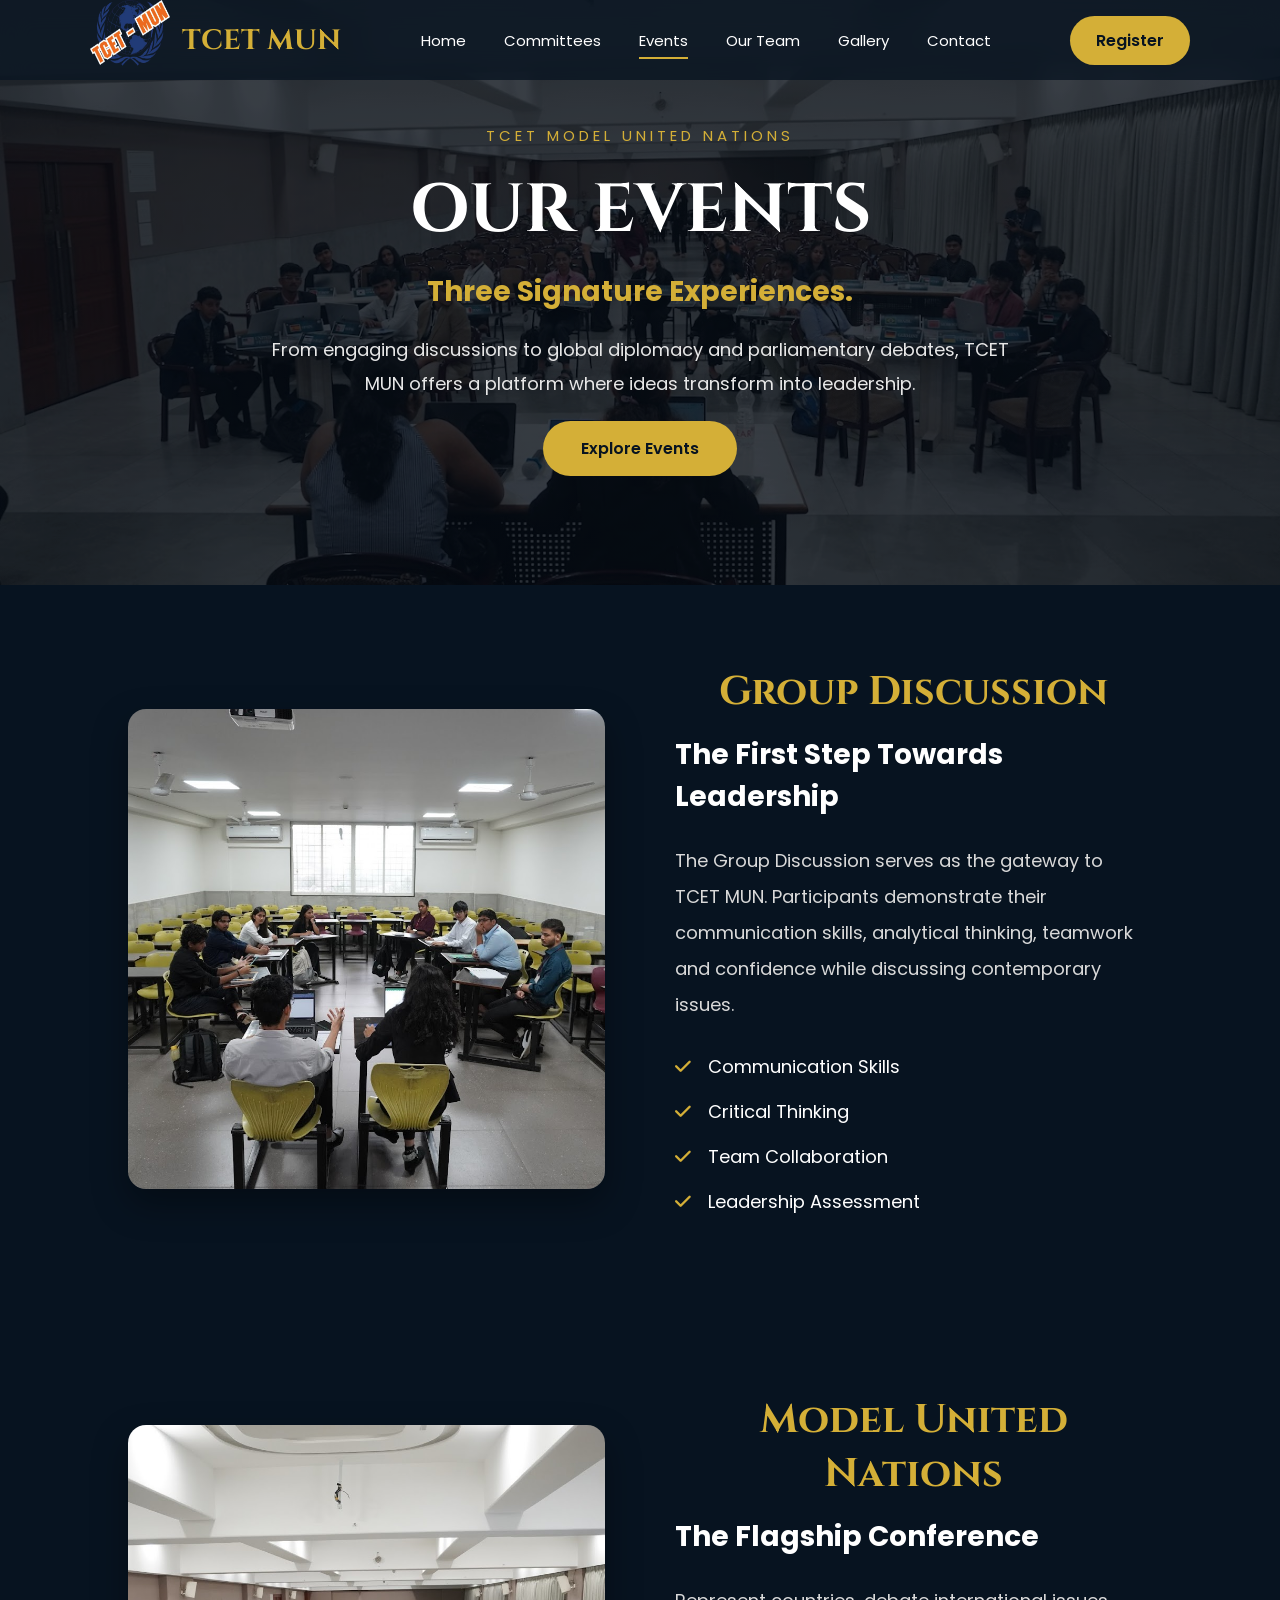
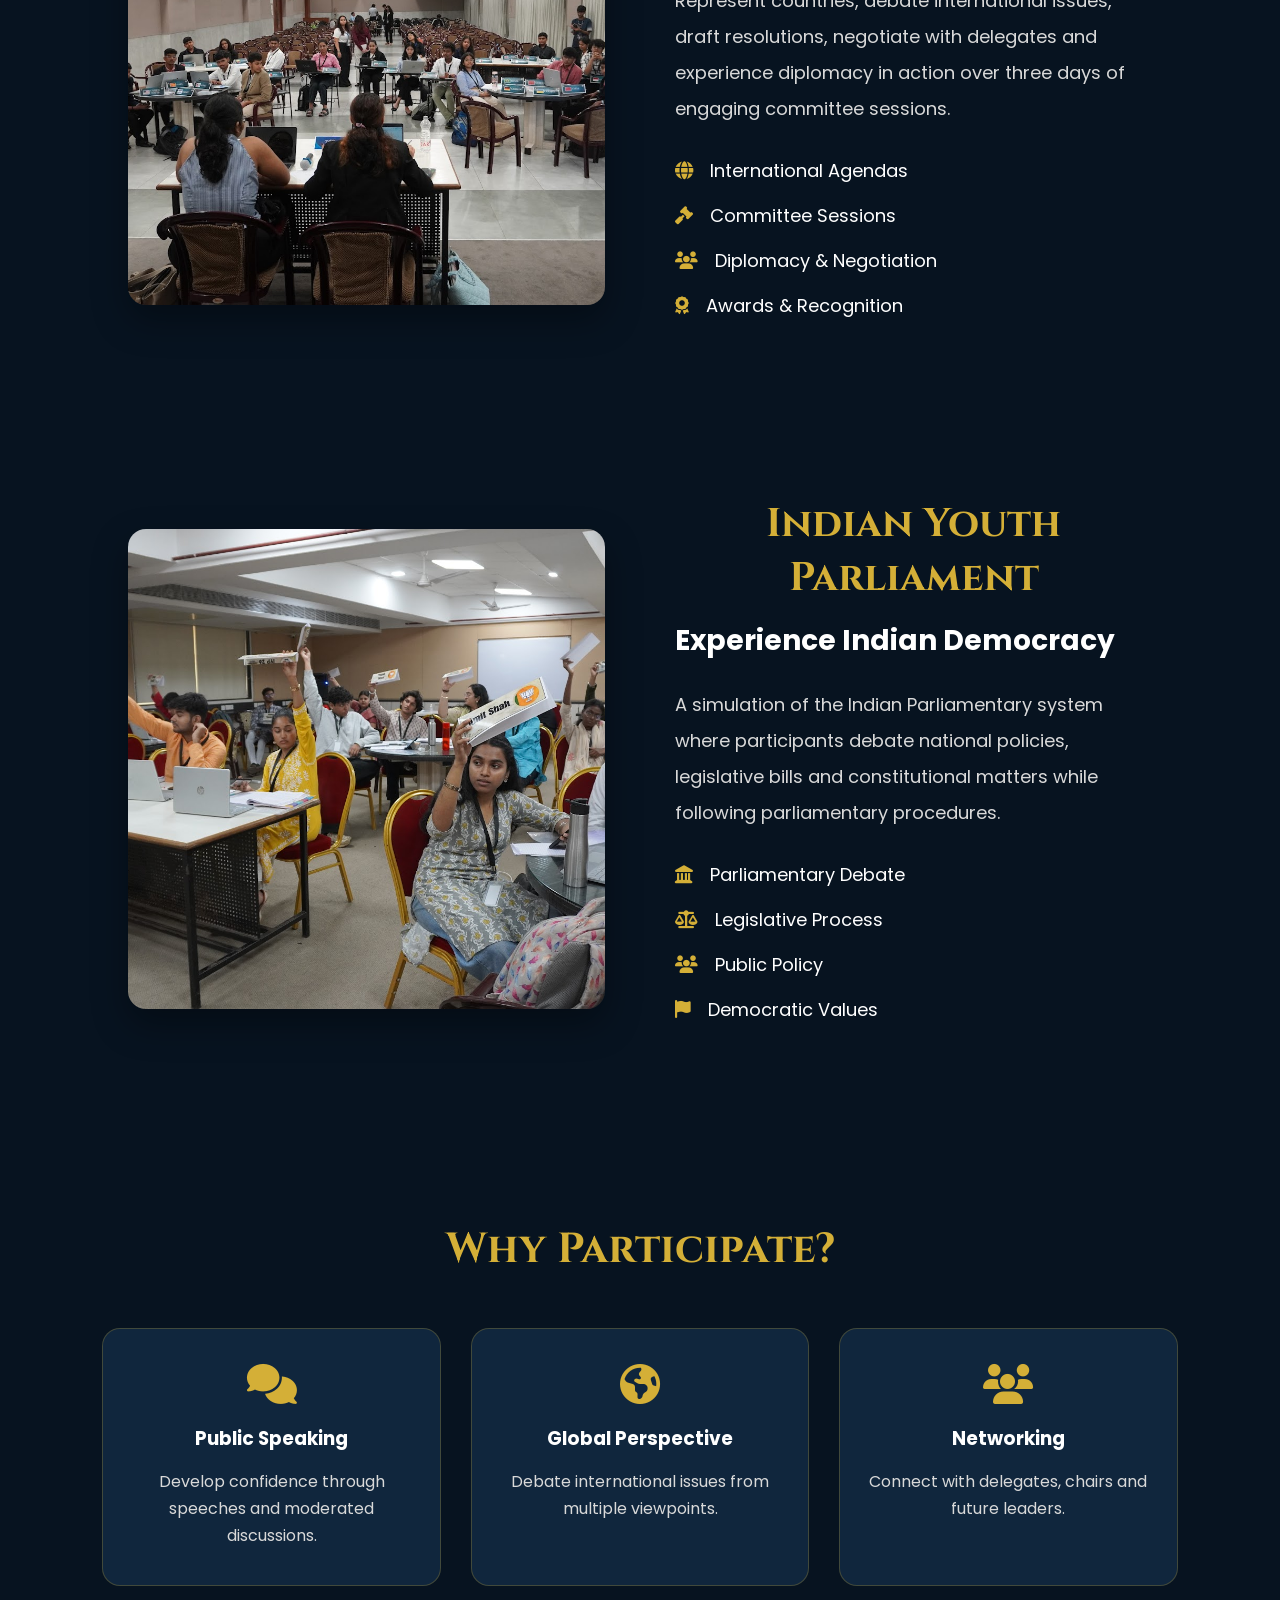
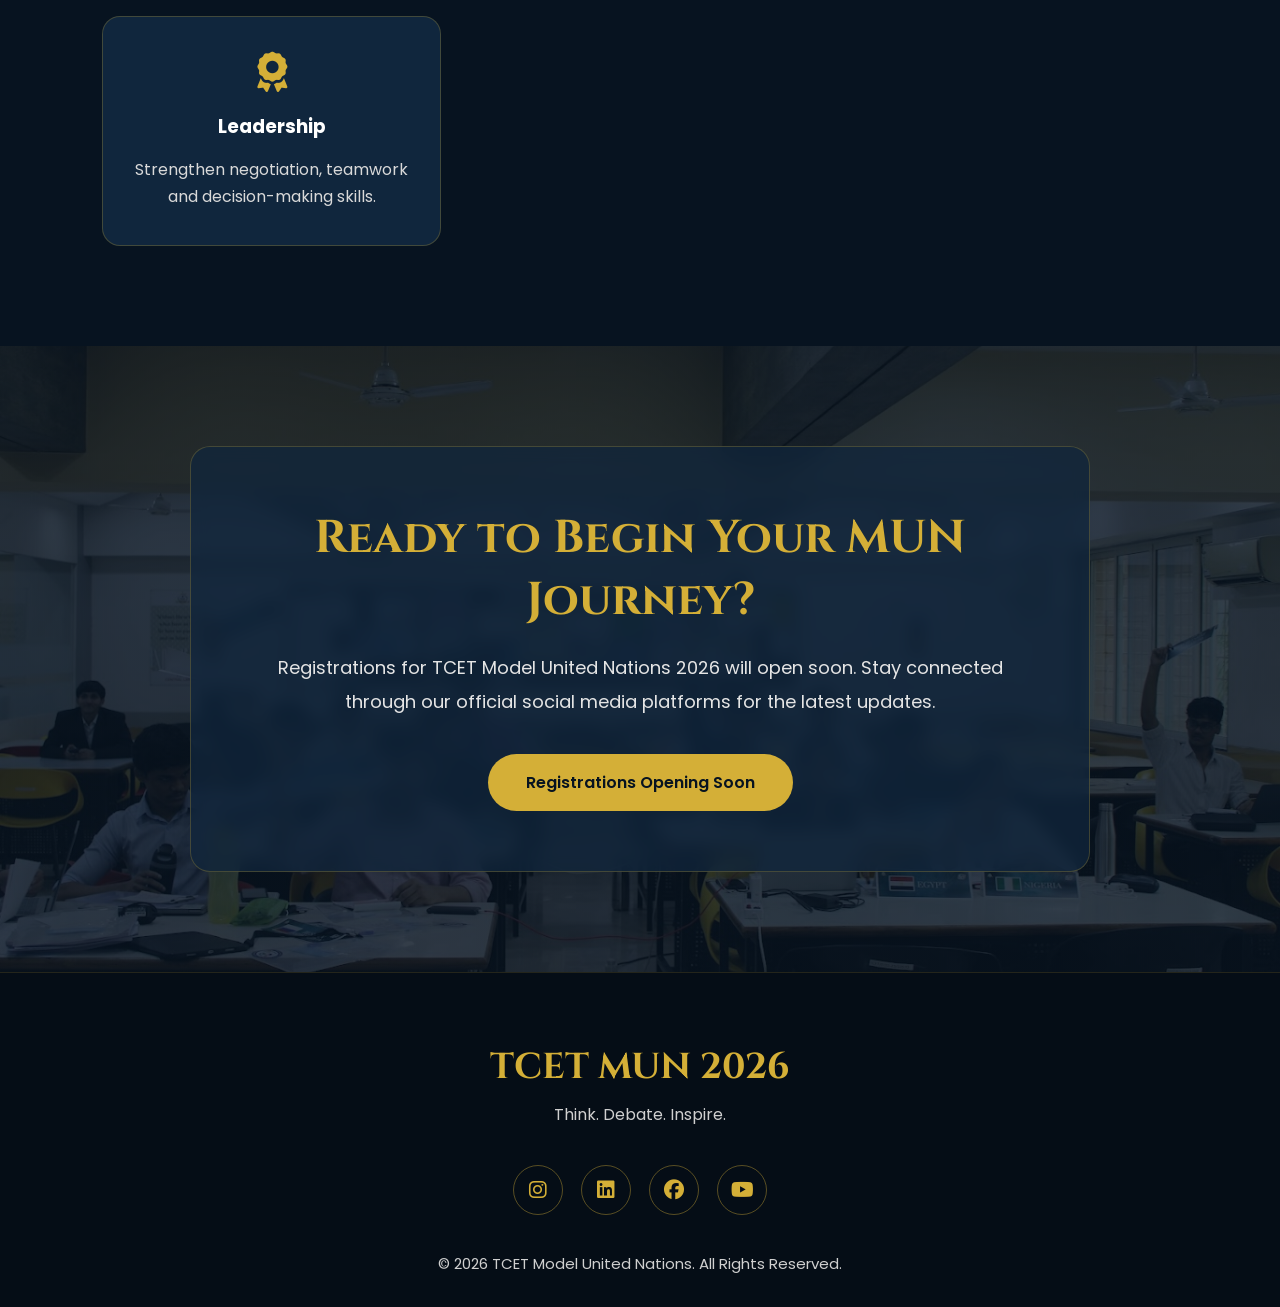
<file: events.html>
<!DOCTYPE html>
<html lang="en">

<head>

    <meta charset="UTF-8">
    <meta name="viewport" content="width=device-width, initial-scale=1.0">

    <title>Events | TCET MUN 2026</title>

    <link rel="stylesheet" href="style.css">

    <link href="https://fonts.googleapis.com/css2?family=Cinzel:wght@500;700&family=Poppins:wght@300;400;500;600&display=swap" rel="stylesheet">

    <link rel="stylesheet"
    href="https://cdnjs.cloudflare.com/ajax/libs/font-awesome/6.5.2/css/all.min.css">

</head>

<body>

<header>

<nav class="navbar">

<div class="logo">

<img src="logo.png">

<h2>TCET MUN</h2>

</div>

<ul class="nav-links">

                <li><a href="index.html">Home</a></li>

                <li><a href="committees.html">Committees</a></li>

                <li><a href="events.html" class="active">Events</a></li>

                <li><a href="team.html">Our Team</a></li>

                <li><a href="gallery.html">Gallery</a></li>

                <li><a href="contact.html">Contact</a></li>

            </ul>
             <a href="#" class="register-btn">Register</a>

            <div class="hamburger">

                <span></span>

                <span></span>

                <span></span>

            </div>

</nav>

</header>



<!-- ================= EVENTS HERO ================= -->

<section class="event-hero">

    <div class="event-overlay"></div>

    <div class="event-hero-content">

        <p class="event-tagline">
            TCET MODEL UNITED NATIONS
        </p>

        <h1>OUR EVENTS</h1>

        <h3>Three Signature Experiences.</h3>

        <p class="hero-description">

            From engaging discussions to global diplomacy and parliamentary
            debates, TCET MUN offers a platform where ideas transform into
            leadership.

        </p>

        <a href="#group-discussion" class="btn-primary">
            Explore Events
        </a>

    </div>

</section>


<!-- GROUP DISCUSSION -->

<section class="event-section" id="group-discussion">

<div class="event-image">

<img src="gd.jpg" alt = "gd image">

</div>

<div class="event-content">

<h2>Group Discussion</h2>

<h4>The First Step Towards Leadership</h4>

<p>

The Group Discussion serves as the gateway to TCET MUN. Participants demonstrate
their communication skills, analytical thinking, teamwork and confidence while
discussing contemporary issues.

</p>

<ul>

<li><i class="fa-solid fa-check"></i> Communication Skills</li>

<li><i class="fa-solid fa-check"></i> Critical Thinking</li>

<li><i class="fa-solid fa-check"></i> Team Collaboration</li>

<li><i class="fa-solid fa-check"></i> Leadership Assessment</li>

</ul>

</div>

</section>



<!-- MODEL UNITED NATIONS -->

<section class="event-section reverse">

<div class="event-content">

<h2>Model United Nations</h2>

<h4>The Flagship Conference</h4>

<p>

Represent countries, debate international issues, draft resolutions,
negotiate with delegates and experience diplomacy in action over three
days of engaging committee sessions.

</p>

<ul>

<li><i class="fa-solid fa-globe"></i> International Agendas</li>

<li><i class="fa-solid fa-gavel"></i> Committee Sessions</li>

<li><i class="fa-solid fa-users"></i> Diplomacy & Negotiation</li>

<li><i class="fa-solid fa-award"></i> Awards & Recognition</li>

</ul>

</div>

<div class="event-image">

<img src="mun.jpg" alt = "MUN image">

</div>

</section>



<!-- INDIAN YOUTH PARLIAMENT -->

<section class="event-section">

<div class="event-image">

<img src="iyp.jpg" alt = "IYP image">

</div>

<div class="event-content">

<h2>Indian Youth Parliament</h2>

<h4>Experience Indian Democracy</h4>

<p>

A simulation of the Indian Parliamentary system where participants debate
national policies, legislative bills and constitutional matters while
following parliamentary procedures.

</p>

<ul>

<li><i class="fa-solid fa-landmark"></i> Parliamentary Debate</li>

<li><i class="fa-solid fa-scale-balanced"></i> Legislative Process</li>

<li><i class="fa-solid fa-users"></i> Public Policy</li>

<li><i class="fa-solid fa-flag"></i> Democratic Values</li>

</ul>

</div>

</section>



<!-- STATS -->
<section class="why-participate">

<h2>Why Participate?</h2>

<div class="why-grid">

<div class="why-card">

<i class="fa-solid fa-comments"></i>

<h3>Public Speaking</h3>

<p>Develop confidence through speeches and moderated discussions.</p>

</div>

<div class="why-card">

<i class="fa-solid fa-earth-americas"></i>

<h3>Global Perspective</h3>

<p>Debate international issues from multiple viewpoints.</p>

</div>

<div class="why-card">

<i class="fa-solid fa-users"></i>

<h3>Networking</h3>

<p>Connect with delegates, chairs and future leaders.</p>

</div>

<div class="why-card">

<i class="fa-solid fa-award"></i>

<h3>Leadership</h3>

<p>Strengthen negotiation, teamwork and decision-making skills.</p>

</div>

</div>

</section>

<!-- CTA -->

<section class="event-cta">

<div class="cta-box">

<h2>

Ready to Begin Your MUN Journey?

</h2>

<p>

Registrations for TCET Model United Nations 2026
will open soon.

Stay connected through our official social media
platforms for the latest updates.

</p>

<a href="#" class="btn-primary">

Registrations Opening Soon

</a>

</div>

</section>
<!-- ================= FOOTER ================= -->
 <footer>

        <div class="footer-content">

            <h2>

                TCET MUN 2026

            </h2>

            <p>

                Think. Debate. Inspire.

            </p>

            <div class="social-icons">

                <a href="https://www.instagram.com/tcet_mun/"><i class="fab fa-instagram"></i></a>

                <a href="https://in.linkedin.com/company/tcetmun-society"><i class="fab fa-linkedin"></i></a>

                <a href="https://www.facebook.com/tcetmunsociety/"><i class="fab fa-facebook"></i></a>

                <a href="#"><i class="fab fa-youtube"></i></a>

            </div>

            <p class="copyright">

                © 2026 TCET Model United Nations.
                All Rights Reserved.

            </p>

        </div>

    </footer>


</body>

</html>
</file>
<file: style.css>
/* =========================================================
   TCET MUN 2026
   STYLE.CSS (PART 1)
   Global + Navbar + Hero
========================================================= */

*{
    margin:0;
    padding:0;
    box-sizing:border-box;
}

html{
    scroll-behavior:smooth;
}

body{
    font-family:'Poppins',sans-serif;
    background:#071320;
    color:#ffffff;
    overflow-x:hidden;
}

img{
    max-width:100%;
    display:block;
}

a{
    text-decoration:none;
    color:inherit;
}

ul{
    list-style:none;
}

.container{
    width:90%;
    max-width:1200px;
    margin:auto;
}

/* =========================================================
   NAVBAR
========================================================= */

header{
    position:fixed;
    width:100%;
    top:0;
    left:0;
    z-index:1000;
}

.navbar{
    width:100%;
    height:80px;

    display:flex;
    justify-content:space-between;
    align-items:center;

    padding:0 7%;

    background:rgba(7,19,32,.75);

    backdrop-filter:blur(14px);

    transition:.35s;
}

.logo{
    display:flex;
    align-items:center;
    gap:12px;
}

.logo img{
    width:80px;
    height:80px;
    object-fit:fill;
}

.logo h2{
    font-family:'Cinzel',serif;
    font-size:28px;
    color:#d4af37;
}

.nav-links{
    display:flex;
    align-items:center;
    gap:38px;
}

.nav-links a{

    color:white;

    font-size:15px;

    transition:.3s;

    position:relative;
}

.nav-links a::after{

    content:"";

    position:absolute;

    left:0;

    bottom:-8px;

    width:0;

    height:2px;

    background:#d4af37;

    transition:.3s;
}

.nav-links a:hover::after,
.nav-links .active::after{

    width:100%;
}

.nav-links a:hover{

    color:#d4af37;
}

.register-btn{

    padding:12px 26px;

    background:#d4af37;

    color:#071320;

    font-weight:600;

    border-radius:40px;

    transition:.3s;
}

.register-btn:hover{

    transform:translateY(-3px);

    background:#f3cf5d;
}

.hamburger{

    display:none;

    flex-direction:column;

    gap:5px;

    cursor:pointer;
}

.hamburger span{

    width:28px;

    height:3px;

    background:white;

    border-radius:10px;
}

/* =========================================================
   HERO
========================================================= */

.hero{
    height:100vh;
    position:relative;
    display:flex;
    justify-content:center;
    align-items:center;
    text-align:center;

    background:
    linear-gradient(rgba(7,19,32,0.65), rgba(7,19,32,0.65)),
    url("hero.jpg");

    background-size:cover;
    background-position:center;
    background-repeat:no-repeat;
}

.overlay{

    position:absolute;

    inset:0;

    background:rgba(5,13,22,.68);
}

.hero-content{

    position:relative;

    z-index:2;

    width:90%;

    max-width:900px;
}

.tagline{

    letter-spacing:5px;

    color:#d4af37;

    margin-bottom:20px;

    font-size:15px;
}

.hero h1{

    font-family:'Cinzel',serif;

    font-size:85px;

    margin-bottom:15px;

    line-height:1.1;
}

.hero h1 span{

    color:#d4af37;
}

.hero h3{

    font-size:28px;

    font-weight:400;

    margin-bottom:25px;
}

.hero p{

    max-width:760px;

    margin:auto;

    line-height:1.9;

    font-size:18px;

    color:#e4e4e4;
}

.hero-buttons{

    margin-top:45px;

    display:flex;

    justify-content:center;

    gap:20px;

    flex-wrap:wrap;
}

.btn-primary{

    background:#d4af37;

    color:#071320;

    padding:16px 38px;

    border-radius:50px;

    font-weight:600;

    transition:.35s;
}

.btn-primary:hover{

    transform:translateY(-5px);

    background:#f1cb4d;
}

.btn-secondary{

    border:2px solid #d4af37;

    color:#ffffff;

    padding:16px 38px;

    border-radius:50px;

    transition:.35s;
}

.btn-secondary:hover{

    background:#d4af37;

    color:#071320;

    transform:translateY(-5px);
}

/* =========================================================
   SECTION TITLES
========================================================= */

section{

    padding:100px 8%;
}

section h2{

    text-align:center;

    font-size:42px;

    font-family:'Cinzel',serif;

    color:#d4af37;

    margin-bottom:40px;
}

/*=========================================================
    ABOUT SECTION
=========================================================*/

.about{
    background:#0d1b2a;
}

.about .container{
    max-width:1000px;
    margin:auto;
    text-align:center;
}

.about p{
    font-size:18px;
    line-height:1.9;
    color:#d9d9d9;
    margin-top:20px;
}

/*=========================================================
    FEATURES SECTION
=========================================================*/

.features{
    background:#071320;
}

.feature-container{

    display:grid;

    grid-template-columns:repeat(auto-fit,minmax(280px,1fr));

    gap:35px;

    margin-top:60px;
}

.card{

    background:#10263d;

    padding:45px 35px;

    border-radius:18px;

    text-align:center;

    transition:.4s;

    border:1px solid rgba(212,175,55,.25);

    cursor:pointer;
}

.card:hover{

    transform:translateY(-12px);

    box-shadow:0 20px 45px rgba(0,0,0,.35);

    border-color:#d4af37;
}

.card i{

    font-size:55px;

    color:#d4af37;

    margin-bottom:25px;
}

.card h3{

    font-size:24px;

    margin-bottom:18px;

    color:white;
}

.card p{

    color:#cfcfcf;

    line-height:1.8;

    font-size:16px;
}

/*=========================================================
    STATISTICS
=========================================================*/

.stats{

    display:grid;

    grid-template-columns:repeat(auto-fit,minmax(220px,1fr));

    gap:30px;

    background:#10263d;
}

.stat-box{

    background:#071320;

    padding:45px;

    text-align:center;

    border-radius:15px;

    transition:.35s;

    border:1px solid rgba(212,175,55,.2);
}

.stat-box:hover{

    transform:translateY(-10px);

    border-color:#d4af37;
}

.stat-box h2{

    font-size:60px;

    color:#d4af37;

    margin-bottom:12px;

    font-family:'Cinzel',serif;
}

.stat-box p{

    font-size:20px;

    color:#d9d9d9;
}

/*=========================================================
    CALL TO ACTION
=========================================================*/

.cta{

    background:linear-gradient(rgba(7,19,32,.9),
    rgba(7,19,32,.9)),
    url("../assets/cta.jpg") center/cover;

    text-align:center;
}

.cta h2{

    font-size:46px;

    margin-bottom:20px;
}

.cta p{

    width:75%;

    margin:auto;

    font-size:18px;

    line-height:1.9;

    color:#dddddd;

    margin-bottom:40px;
}

.cta .btn-primary{

    font-size:17px;
}

/*=========================================================
    SIMPLE FADE ANIMATION
=========================================================*/

.card,
.stat-box{

    animation:fadeUp .8s ease;
}

@keyframes fadeUp{

    from{

        opacity:0;

        transform:translateY(50px);
    }

    to{

        opacity:1;

        transform:translateY(0);
    }
}


/*=========================================================
    FOOTER
=========================================================*/

footer{
    background:#050d16;
    padding:70px 8% 30px;
    border-top:1px solid rgba(212,175,55,0.15);
}

.footer-content{
    max-width:1000px;
    margin:auto;
    text-align:center;
}

.footer-content h2{
    font-family:'Cinzel',serif;
    color:#d4af37;
    font-size:36px;
    margin-bottom:10px;
}

.footer-content p{
    color:#d0d0d0;
    line-height:1.8;
}

.social-icons{
    display:flex;
    justify-content:center;
    gap:18px;
    margin:35px 0;
}

.social-icons a{
    width:50px;
    height:50px;
    border:1px solid rgba(212,175,55,.4);
    border-radius:50%;
    display:flex;
    justify-content:center;
    align-items:center;
    transition:.35s;
}

.social-icons a i{
    font-size:20px;
    color:#d4af37;
}

.social-icons a:hover{
    background:#d4af37;
    transform:translateY(-5px);
}

.social-icons a:hover i{
    color:#071320;
}

.copyright{
    margin-top:30px;
    font-size:15px;
    color:#8f8f8f;
}

/*=========================================================
    RESPONSIVE DESIGN
=========================================================*/

@media(max-width:991px){

    .navbar{
        padding:0 5%;
    }

    .hero h1{
        font-size:60px;
    }

    .hero h3{
        font-size:24px;
    }

    .hero p{
        font-size:17px;
    }

    .cta p{
        width:90%;
    }

}

@media(max-width:768px){

    .navbar{
        height:75px;
    }

    .hamburger{
        display:flex;
        z-index:1001;
    }

    .register-btn{
        display:none;
    }

    .nav-links{
        position:fixed;
        top:75px;
        right:-100%;
        width:270px;
        height:calc(100vh - 75px);
        background:#071320;
        flex-direction:column;
        justify-content:flex-start;
        align-items:center;
        gap:35px;
        padding-top:50px;
        transition:.4s;
        box-shadow:-5px 0 20px rgba(0,0,0,.3);
    }

    .nav-links.active{
        right:0;
    }

    .hero{
        padding:0 20px;
    }

    .hero h1{
        font-size:48px;
    }

    .hero h3{
        font-size:22px;
    }

    .hero p{
        font-size:16px;
    }

    .hero-buttons{
        flex-direction:column;
        align-items:center;
    }

    .btn-primary,
    .btn-secondary{
        width:240px;
        text-align:center;
    }

    section{
        padding:80px 6%;
    }

    section h2{
        font-size:34px;
    }

    .card{
        padding:35px 25px;
    }

    .stat-box h2{
        font-size:48px;
    }

}

@media(max-width:576px){

    .logo h2{
        font-size:22px;
    }

    .logo img{
        width:45px;
        height:45px;
    }

    .tagline{
        font-size:12px;
        letter-spacing:3px;
    }

    .hero h1{
        font-size:38px;
    }

    .hero h3{
        font-size:18px;
    }

    .hero p{
        font-size:15px;
        line-height:1.8;
    }

    section h2{
        font-size:30px;
    }

    .about p,
    .cta p,
    .card p{
        font-size:15px;
    }

    .footer-content h2{
        font-size:30px;
    }

}

/*=========================================================
    NAVBAR ON SCROLL
=========================================================*/

header.scrolled .navbar{
    background:#071320;
    box-shadow:0 5px 20px rgba(0,0,0,.25);
}

/*=========================================================
    SCROLLBAR
=========================================================*/

::-webkit-scrollbar{
    width:10px;
}

::-webkit-scrollbar-track{
    background:#071320;
}

::-webkit-scrollbar-thumb{
    background:#d4af37;
    border-radius:10px;
}

::-webkit-scrollbar-thumb:hover{
    background:#f2cb4c;
}

/*=========================================================
    SELECTION
=========================================================*/

::selection{
    background:#d4af37;
    color:#071320;
}

/* ================= OUR TEAM ================= */

body.team-page .team {
    padding: 100px 8%;
    background: #071320;
}

body.team-page .section-title {
    text-align: center;
    max-width: 850px;
    margin: 0 auto 60px;
}

body.team-page .section-title h2 {
    font-size: 42px;
    color: #d4af37;
    margin-bottom: 20px;
    font-family: 'Cinzel', serif;
}

body.team-page .section-title p {
    color: #d0d0d0;
    line-height: 1.8;
    font-size: 17px;
}

body.team-page .team .container {
    max-width: 1200px;
    margin: auto;
}

body.team-page .team-block {
    margin-bottom: 3rem;
}

body.team-page .block-header {
    display: flex;
    align-items: center;
    justify-content: center;
    gap: 1rem;
    margin-bottom: 2rem;
}

body.team-page .block-line {
    flex: 1;
    height: 1px;
    background: rgba(212, 175, 55, 0.2);
}

body.team-page .block-label {
    color: #d4af37;
    font-family: 'Cinzel', serif;
    font-size: 0.85rem;
    letter-spacing: 0.18em;
    text-transform: uppercase;
}

body.team-page .team-row {
    display: flex;
    justify-content: center;
    gap: 1.75rem;
    flex-wrap: wrap;
}

body.team-page .team-row.row-2 .team-card {
    flex: 1 1 320px;
    max-width: 380px;
}

body.team-page .team-row.row-3 .team-card {
    flex: 1 1 260px;
    max-width: 300px;
}

body.team-page .team-row.row-4 .team-card {
    flex: 1 1 210px;
    max-width: 240px;
}

body.team-page .team-card.lead {
    max-width: 420px;
}

body.team-page .team-card {
    display: flex;
    flex-direction: column;
    align-items: center;
    gap: 1rem;
    background: rgba(16, 38, 61, 0.7);
    border: 1px solid rgba(212, 175, 55, 0.13);
    border-radius: 24px;
    padding: 2rem 1.5rem 1.75rem;
    min-height: 360px;
    text-align: center;
}

body.team-page .photo-ring {
    width: 150px;
    height: 150px;
    border-radius: 50%;
    padding: 7px;
    background: linear-gradient(135deg, rgba(212, 175, 55, 0.55), rgba(255, 255, 255, 0.08));
    display: flex;
    align-items: center;
    justify-content: center;
    margin-bottom: 0.5rem;
}

body.team-page .team-card.lead .photo-ring {
    width: 170px;
    height: 170px;
}

body.team-page .photo-ring img {
    width: 100%;
    height: 100%;
    object-fit: cover;
    border-radius: 50%;
}

body.team-page .photo-placeholder-inner {
    width: 100%;
    height: 100%;
    border-radius: 50%;
    background: rgba(255, 255, 255, 0.06);
    display: flex;
    align-items: center;
    justify-content: center;
    flex-direction: column;
    gap: 0.6rem;
}

body.team-page .silhouette-head {
    width: 34%;
    height: 34%;
    background: rgba(255, 255, 255, 0.25);
    border-radius: 50%;
}

body.team-page .silhouette-body {
    width: 52%;
    height: 30%;
    background: rgba(255, 255, 255, 0.12);
    border-radius: 20px;
}

body.team-page .team-card h3 {
    font-family: 'Cinzel', serif;
    font-size: 18px;
    font-weight: 600;
    letter-spacing: 0.04em;
    color: #d4af37;
    margin: 0;
    line-height: 1.3;
}

body.team-page .team-card span {
    font-family: 'Poppins', sans-serif;
    font-size: 15px;
    font-weight: 500;
    color: rgba(255, 255, 255, 0.9);
}

body.team-page .team-card.lead h3 {
    font-size: 20px;
}

@media (max-width: 900px) {
    body.team-page .team-row {
        gap: 1rem;
    }

    body.team-page .team-row.row-2 .team-card,
    body.team-page .team-row.row-3 .team-card,
    body.team-page .team-row.row-4 .team-card {
        flex: 1 1 100%;
        max-width: 100%;
    }
}

/* ================= EVENTS ================= */

.event-section{

    display:flex;

    align-items:center;

    justify-content:center;

    gap:70px;

    padding:80px 10%;

}

.reverse{

    flex-direction:row-reverse;

}

.event-image{

    flex:1;

}

.event-image img{

    width:100%;

    height:480px;

    object-fit:cover;

    border-radius:18px;

    transition:.4s;

    box-shadow:0 15px 35px rgba(0,0,0,.35);

}

.event-image img:hover{

    transform:scale(1.03);

}

.event-content{

    flex:1;

}

.event-content h2{

    font-size:40px;

    color:#d4af37;

    margin-bottom:15px;

    font-family:'Cinzel',serif;

}

.event-content h4{

    font-size:28px;

    margin-bottom:25px;

}

.event-content p{

    color:#d9d9d9;

    line-height:2;

    font-size:18px;

    margin-bottom:30px;

}

.event-content li{

    margin-bottom:18px;

    font-size:18px;

}

.event-content i{

    color:#d4af37;

    margin-right:12px;

}
.event-cta{

    padding:100px 8%;

    background:
    linear-gradient(rgba(7,19,32,.82),rgba(7,19,32,.82)),
    url("mun1.jpg");

    background-size:cover;

    background-position:center;

    text-align:center;
}

.cta-box{

    max-width:900px;

    margin:auto;

    background:rgba(16,38,61,.75);

    padding:60px;

    border-radius:20px;

    border:1px solid rgba(212,175,55,.25);

    backdrop-filter:blur(8px);
}

.cta-box h2{

    font-size:46px;

    color:#d4af37;

    margin-bottom:20px;

    font-family:'Cinzel', serif;
}

.cta-box p{

    font-size:18px;

    line-height:1.9;

    color:#e5e5e5;

    margin-bottom:35px;
}

.cta-box .btn-primary{

    display:inline-block;

    margin:auto;
}

/* ================= EVENTS HERO ================= */

.event-hero{

    height:65vh;

    display:flex;

    justify-content:center;

    align-items:center;

    text-align:center;

    position:relative;

    background:
    linear-gradient(rgba(5,15,28,.72),rgba(5,15,28,.72)),
    url("mun.jpg");

    background-size:cover;

    background-position:center;

    background-repeat:no-repeat;

}

.event-hero-content{

    max-width:900px;

    width:90%;

    margin:auto;

    z-index:5;

}

.event-tagline{

    color:#d4af37;

    letter-spacing:4px;

    text-transform:uppercase;

    margin-bottom:18px;

    font-size:15px;

}

.event-hero h1{

    font-family:'Cinzel',serif;

    font-size:68px;

    color:white;

    margin-bottom:15px;

}

.event-hero h3{

    font-size:28px;

    color:#d4af37;

    margin-bottom:20px;

}

.hero-description{

    max-width:750px;

    margin:auto;

    color:#e7e7e7;

    line-height:1.9;

    font-size:18px;

    margin-bottom:35px;

}
.event-overlay{

    position:absolute;

    inset:0;

    background:rgba(0,0,0,.25);

}

.event-hero-content{

    position:relative;

    z-index:2;
}

/* ================= WHY PARTICIPATE ================= */

.why-participate{
    padding:100px 8%;
    background:#071320;
    text-align:center;
}

.why-participate h2{
    font-size:42px;
    color:#d4af37;
    margin-bottom:50px;
    font-family:'Cinzel', serif;
}

.why-grid{
    display:grid;
    grid-template-columns:repeat(auto-fit,minmax(250px,1fr));
    gap:30px;
}

.why-card{
    background:#10263d;
    padding:35px 25px;
    border-radius:18px;
    border:1px solid rgba(212,175,55,.25);
    transition:.35s;
}

.why-card:hover{
    transform:translateY(-8px);
    border-color:#d4af37;
}

.why-card i{
    font-size:40px;
    color:#d4af37;
    margin-bottom:20px;
}

.why-card h3{
    margin-bottom:15px;
    color:#fff;
}

.why-card p{
    color:#d9d9d9;
    line-height:1.7;
}

/* ================= Events in mobile devices ================= */
/* Large Tablets */
@media (max-width: 992px) {

}

/* Tablets */
@media (max-width: 768px) {

}

/* Mobile */
@media (max-width: 576px) {

}

@media(max-width:768px){

.event-hero{

    height:55vh;

}

.event-hero h1{

    font-size:42px;

}

.event-hero h3{

    font-size:20px;

}

.hero-description{

    font-size:15px;

}

}
@media(max-width:768px){

.event-section{

    flex-direction:column;

    text-align:center;

    gap:35px;

}

.reverse{

    flex-direction:column;

}

.event-image img{

    height:260px;

}

}


/*=========================================================
                    CONTACT PAGE
=========================================================*/

/* HERO */

.contact-hero{

    height:60vh;

    display:flex;

    justify-content:center;

    align-items:center;

    text-align:center;

    position:relative;

    background:
    linear-gradient(rgba(7,19,32,.72),rgba(7,19,32,.72)),
    url("contact.jpg");

    background-size:cover;

    background-position:center;

    background-repeat:no-repeat;

}

.contact-hero .hero-content{

    position:relative;

    z-index:2;

    width:90%;

    max-width:850px;

}

.contact-hero h1{

    font-size:70px;

    color:white;

    font-family:'Cinzel',serif;

    margin-bottom:15px;

}

.contact-hero h3{

    color:#d4af37;

    font-size:28px;

    margin-bottom:20px;

}

.contact-hero p{

    color:#e5e5e5;

    line-height:1.9;

    font-size:18px;

}



/* CONTACT INFO */

.contact-info{

    padding:100px 8%;

    background:#071320;

}

.contact-grid{

    display:grid;

    grid-template-columns:repeat(auto-fit,minmax(260px,1fr));

    gap:30px;

    margin-top:50px;

}

.contact-card{

    background:#10263d;

    border-radius:18px;

    padding:40px 30px;

    text-align:center;

    transition:.35s;

    border:1px solid rgba(212,175,55,.2);

}

.contact-card:hover{

    transform:translateY(-10px);

    border-color:#d4af37;

}

.contact-card i{

    font-size:45px;

    color:#d4af37;

    margin-bottom:20px;

}

.contact-card h3{

    margin-bottom:15px;

    color:white;

}

.contact-card p{

    color:#d8d8d8;

    line-height:1.8;

}



/* FORM */

.contact-form{

    padding:100px 8%;

    background:#0d1b2a;

}

.contact-form form{

    max-width:850px;

    margin:auto;

    display:flex;

    flex-direction:column;

    gap:20px;

}

.contact-form input,

.contact-form textarea,

.contact-form select{

    width:100%;

    padding:18px;

    border:none;

    border-radius:10px;

    background:#10263d;

    color:white;

    font-size:16px;

    outline:none;

}

.contact-form input::placeholder,

.contact-form textarea::placeholder{

    color:#bbbbbb;

}

.contact-form textarea{

    resize:none;

}

.contact-form button{

    align-self:center;

    border:none;

    cursor:pointer;

}



/* MAP */

.map{

    padding:100px 8%;

    background:#071320;

}

.map-box{

    width:100%;

    height:450px;

    border-radius:18px;

    overflow:hidden;

    border:2px solid rgba(212,175,55,.25);

    display:flex;

    justify-content:center;

    align-items:center;

    color:#d4af37;

    font-size:20px;

    background:#10263d;

}



/* FAQ */

.faq{

    padding:100px 8%;

    background:#0d1b2a;

}

.faq-box{

    max-width:900px;

    margin:auto;

    background:#10263d;

    border-radius:18px;

    padding:40px;

    border:1px solid rgba(212,175,55,.2);

}

.faq-box h3{

    color:#d4af37;

    margin-bottom:10px;

    margin-top:25px;

}

.faq-box p{

    color:#d9d9d9;

    line-height:1.8;

    margin-bottom:20px;

}

.faq-box hr{

    border:none;

    height:1px;

    background:rgba(212,175,55,.2);

}



/* RESPONSIVE */

@media(max-width:768px){

.contact-hero{

    height:50vh;

    padding:0 20px;

}

.contact-hero h1{

    font-size:46px;

}

.contact-hero h3{

    font-size:22px;

}

.contact-hero p{

    font-size:16px;

}

.contact-grid{

    grid-template-columns:1fr;

}

.map-box{

    height:300px;

}

.faq-box{

    padding:30px 20px;

}

}
</file>
